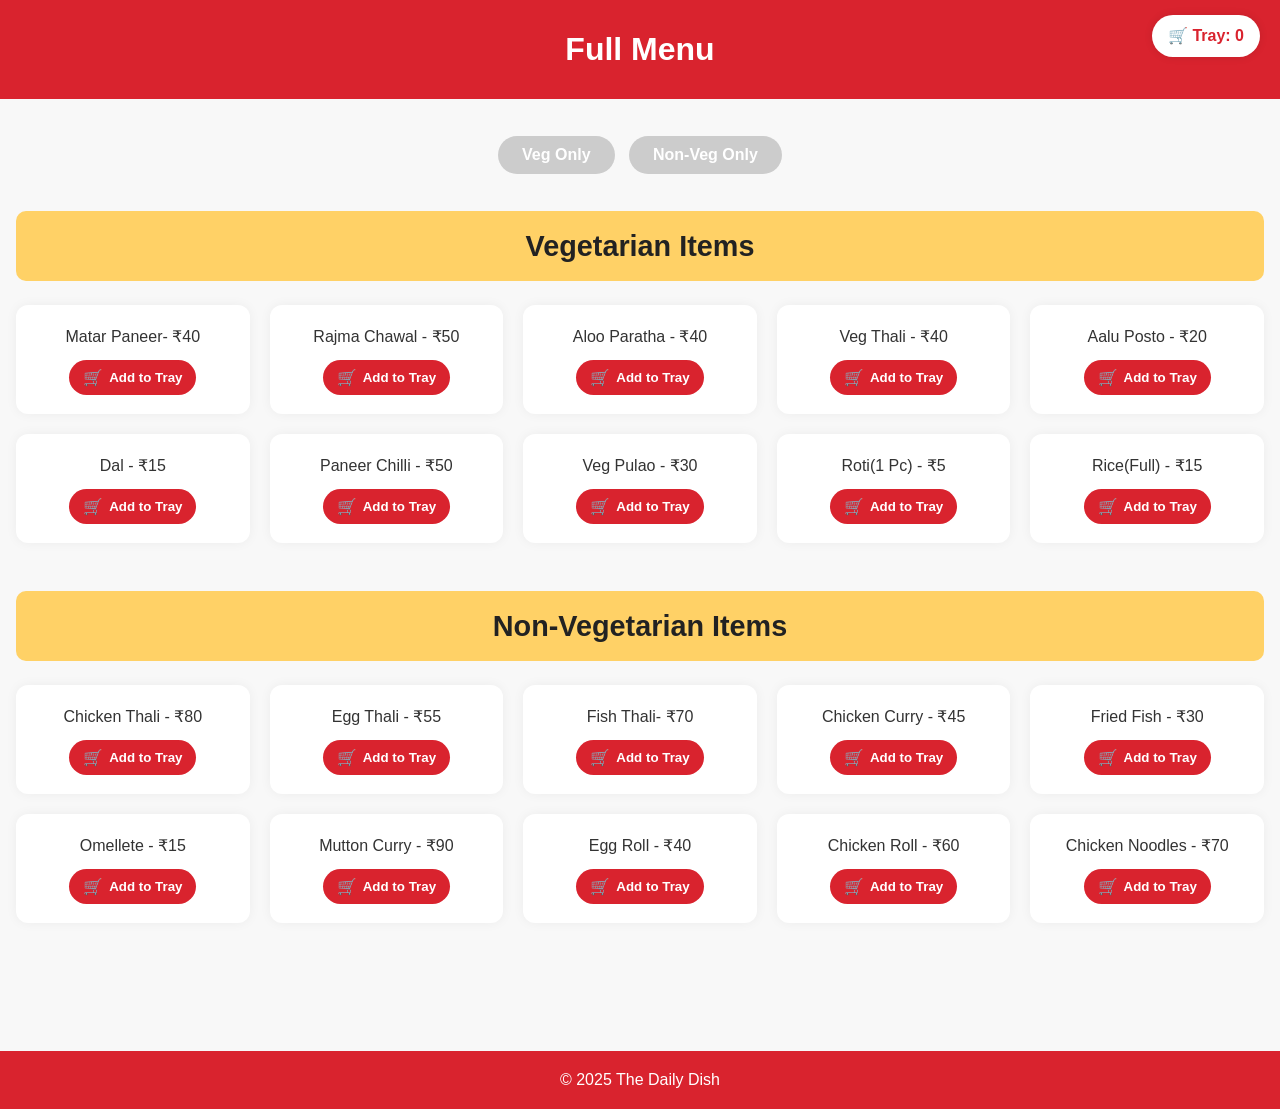
<file: One_byte/Menu.html>
<!DOCTYPE html>
<html lang="en">
<head>
    <meta charset="UTF-8">
    <title>Menu - The Daily Dish</title>
    <link rel="stylesheet" href="menu.css">
    <style>
        #tray-icon {
            position: absolute;
            top: 15px;
            right: 20px;
            background-color: white;
            color: #d9232e;
            padding: 8px 16px;
            border-radius: 25px;
            font-weight: bold;
            font-size: 1rem;
            box-shadow: 0 0 8px rgba(0,0,0,0.1);
            text-decoration: none;
            transition: background-color 0.3s;
        }

        #tray-icon:hover {
            background-color: #f0f0f0;
        }

        /* Add basic styling for buttons */
        .active-veg {
            background-color: #28a745 !important;
        }

        .active-nonveg {
            background-color: #dc3545 !important;
        }
    </style>
</head>
<body>
    <header>
        <h1>Full Menu</h1>
        <a id="tray-icon" href="Tray.html">🛒 Tray: <span id="tray-count">0</span></a>
    </header>

    <main class="menu-container">
        <!-- Switch Buttons -->
        <div class="filter-switches">
            <button id="veg-btn" onclick="toggleVeg()">Veg Only</button>
            <button id="nonveg-btn" onclick="toggleNonVeg()">Non-Veg Only</button>
        </div>

        <!-- Vegetarian Section -->
        <section class="menu-section">
            <h2>Vegetarian Items</h2>
            <div class="menu-grid">
                <div class="menu-card veg">Matar Paneer- ₹40 <button onclick="addToTray()">Add to Tray</button></div>
                <div class="menu-card veg">Rajma Chawal - ₹50 <button onclick="addToTray()">Add to Tray</button></div>
                <div class="menu-card veg">Aloo Paratha - ₹40 <button onclick="addToTray()">Add to Tray</button></div>
                <div class="menu-card veg">Veg Thali - ₹40 <button onclick="addToTray()">Add to Tray</button></div>
                <div class="menu-card veg">Aalu Posto - ₹20 <button onclick="addToTray()">Add to Tray</button></div>
                <div class="menu-card veg">Dal - ₹15 <button onclick="addToTray()">Add to Tray</button></div>
                <div class="menu-card veg">Paneer Chilli - ₹50 <button onclick="addToTray()">Add to Tray</button></div>
                <div class="menu-card veg">Veg Pulao - ₹30 <button onclick="addToTray()">Add to Tray</button></div>
                <div class="menu-card veg">Roti(1 Pc) - ₹5 <button onclick="addToTray()">Add to Tray</button></div>
                <div class="menu-card veg">Rice(Full) - ₹15 <button onclick="addToTray()">Add to Tray</button></div>
            </div>
        </section>

        <!-- Non-Vegetarian Section -->
        <section class="menu-section">
            <h2>Non-Vegetarian Items</h2>
            <div class="menu-grid">
                <div class="menu-card nonveg">Chicken Thali - ₹80 <button onclick="addToTray()">Add to Tray</button></div>
                <div class="menu-card nonveg">Egg Thali - ₹55 <button onclick="addToTray()">Add to Tray</button></div>
                <div class="menu-card nonveg">Fish Thali- ₹70 <button onclick="addToTray()">Add to Tray</button></div>
                <div class="menu-card nonveg">Chicken Curry - ₹45 <button onclick="addToTray()">Add to Tray</button></div>
                <div class="menu-card nonveg">Fried Fish - ₹30 <button onclick="addToTray()">Add to Tray</button></div>
                <div class="menu-card nonveg">Omellete - ₹15 <button onclick="addToTray()">Add to Tray</button></div>
                <div class="menu-card nonveg">Mutton Curry - ₹90 <button onclick="addToTray()">Add to Tray</button></div>
                <div class="menu-card nonveg">Egg Roll - ₹40 <button onclick="addToTray()">Add to Tray</button></div>
                <div class="menu-card nonveg">Chicken Roll - ₹60 <button onclick="addToTray()">Add to Tray</button></div>
                <div class="menu-card nonveg">Chicken Noodles - ₹70 <button onclick="addToTray()">Add to Tray</button></div>
            </div>
        </section>
    </main>

    <footer>
        <p>&copy; 2025 The Daily Dish</p>
    </footer>

    <!-- JavaScript -->
    <script>
        let vegActive = false;
        let nonvegActive = false;
        let trayCount = 0;

        function toggleVeg() {
            vegActive = !vegActive;
            nonvegActive = false;
            updateButtons();
            filterMenu();
        }

        function toggleNonVeg() {
            nonvegActive = !nonvegActive;
            vegActive = false;
            updateButtons();
            filterMenu();
        }

        function updateButtons() {
            document.getElementById("veg-btn").classList.toggle("active-veg", vegActive);
            document.getElementById("nonveg-btn").classList.toggle("active-nonveg", nonvegActive);
        }

        function filterMenu() {
            document.querySelectorAll('.menu-card').forEach(card => {
                const isVeg = card.classList.contains('veg');
                const isNonVeg = card.classList.contains('nonveg');

                if (vegActive && isVeg) card.style.display = 'block';
                else if (nonvegActive && isNonVeg) card.style.display = 'block';
                else if (!vegActive && !nonvegActive) card.style.display = 'block';
                else card.style.display = 'none';
            });
        }

        function addToTray() {
            trayCount++;
            document.getElementById("tray-count").innerText = trayCount;
        }
    </script>
</body>
</html>
</file>
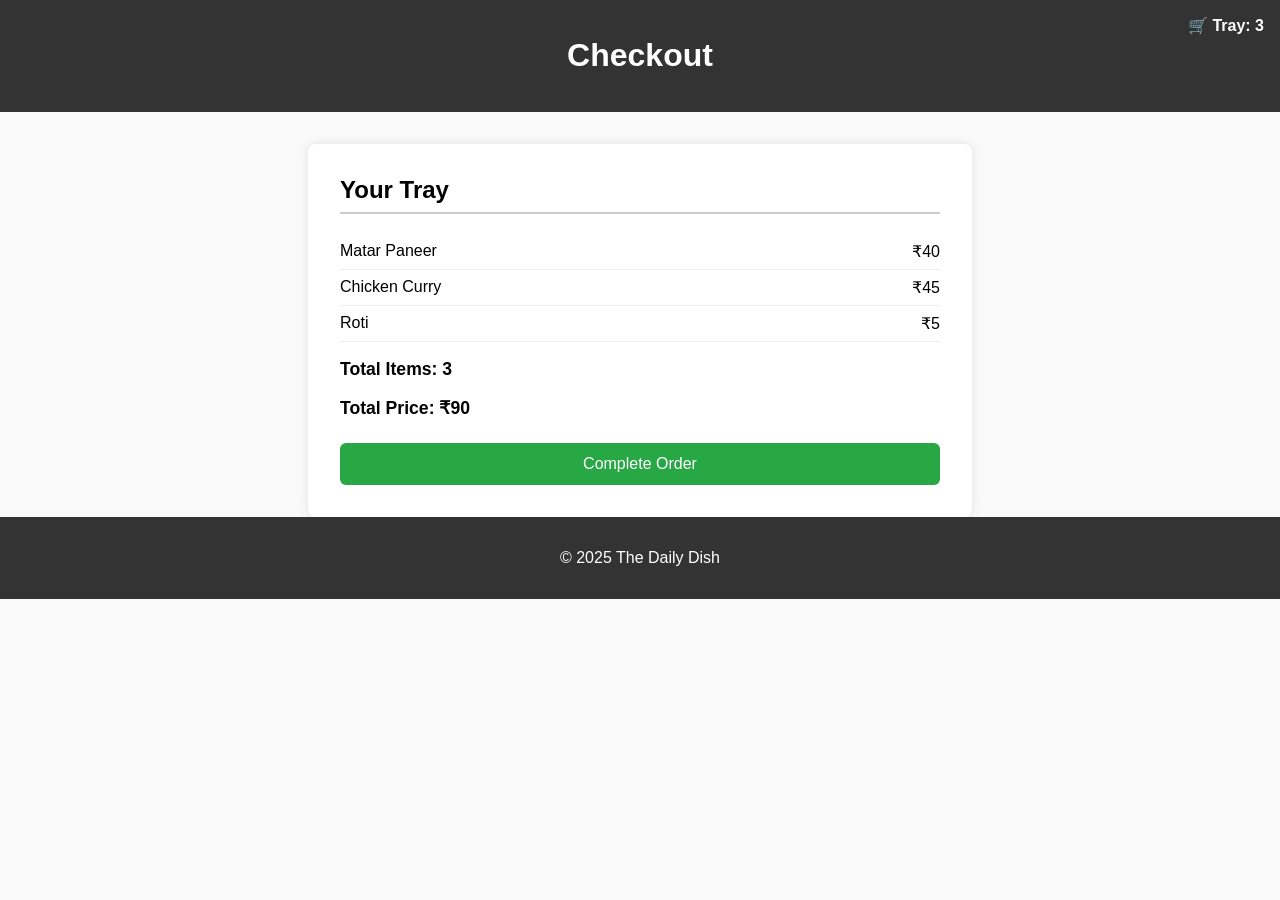
<file: One_byte/Tray.html>
<!DOCTYPE html>
<html lang="en">
<head>
  <meta charset="UTF-8" />
  <meta name="viewport" content="width=device-width, initial-scale=1.0"/>
  <title>Checkout - The Daily Dish</title>
  <style>
    body {
      font-family: Arial, sans-serif;
      background: #f9f9f9;
      margin: 0;
      padding: 0;
    }

    header, footer {
      background: #333;
      color: #fff;
      padding: 1rem;
      text-align: center;
    }

    #tray-icon {
      position: absolute;
      right: 1rem;
      top: 1rem;
      font-weight: bold;
    }

    .checkout-container {
      padding: 2rem;
      max-width: 600px;
      margin: auto;
      background: #fff;
      box-shadow: 0 0 10px rgba(0,0,0,0.1);
      margin-top: 2rem;
      border-radius: 8px;
    }

    .checkout-container h2 {
      margin-top: 0;
      border-bottom: 2px solid #ccc;
      padding-bottom: 0.5rem;
    }

    #cart-items {
      margin-bottom: 1rem;
    }

    .item-row {
      display: flex;
      justify-content: space-between;
      padding: 0.5rem 0;
      border-bottom: 1px solid #eee;
    }

    .summary {
      margin-top: 1rem;
      font-size: 1.1rem;
      font-weight: bold;
    }

    .checkout-btn {
      display: block;
      width: 100%;
      margin-top: 1.5rem;
      padding: 0.75rem;
      background: #28a745;
      color: #fff;
      border: none;
      border-radius: 6px;
      font-size: 1rem;
      cursor: pointer;
      text-align: center;
      text-decoration: none;
    }

    .checkout-btn:hover {
      background: #218838;
    }
  </style>
</head>
<body>
  <header>
    <h1>Checkout</h1>
    <div id="tray-icon">🛒 Tray: <span id="tray-count">0</span></div>
  </header>

  <main class="checkout-container">
    <h2>Your Tray</h2>
    <div id="cart-items"></div>

    <div class="summary">
      <p>Total Items: <span id="item-count">0</span></p>
      <p>Total Price: ₹<span id="total-price">0</span></p>
    </div>

    <button onclick="completeOrder()" class="checkout-btn">Complete Order</button>
  </main>

  <footer>
    <p>&copy; 2025 The Daily Dish</p>
  </footer>

  <script>
    // Simulated tray/cart items – Replace with localStorage in real use
    const cart = [
      { name: "Matar Paneer", price: 40 },
      { name: "Chicken Curry", price: 45 },
      { name: "Roti", price: 5 }
    ];

    function renderCart() {
      const cartContainer = document.getElementById("cart-items");
      const trayCount = document.getElementById("tray-count");
      const itemCount = document.getElementById("item-count");
      const totalPrice = document.getElementById("total-price");

      cartContainer.innerHTML = "";
      let total = 0;

      cart.forEach(item => {
        const div = document.createElement("div");
        div.className = "item-row";
        div.innerHTML = `<span>${item.name}</span><span>₹${item.price}</span>`;
        cartContainer.appendChild(div);
        total += item.price;
      });

      trayCount.innerText = cart.length;
      itemCount.innerText = cart.length;
      totalPrice.innerText = total;
    }

    function completeOrder() {
      // Redirect to QR code page
      window.location.href = "QR.html";
    }

    // Run on load
    renderCart();
  </script>
</body>
</html>
</file>
<file: One_byte/menu.css>
/* Reset and base styles */
* {
    margin: 0;
    padding: 0;
    box-sizing: border-box;
    font-family: 'Segoe UI', Tahoma, Geneva, Verdana, sans-serif;
  }
  
  body {
    background-color: #f8f8f8;
    color: #333;
    line-height: 1.6;
  }
  
  /* Header and Tray Icon */
  header {
    background-color: #d9232e;
    color: #fff;
    padding: 1.5rem 1rem;
    position: relative;
    text-align: center;
  }
  
  #tray-icon {
    position: absolute;
    top: 15px;
    right: 20px;
    background-color: white;
    color: #d9232e;
    padding: 8px 16px;
    border-radius: 25px;
    font-weight: bold;
    font-size: 1rem;
    box-shadow: 0 0 8px rgba(0,0,0,0.1);
  }
  
  /* Section Titles */
  .menu-container {
    padding: 2rem 1rem;
  }
  
  .menu-section {
    margin-bottom: 3rem;
  }
  
  .menu-section h2 {
    font-size: 1.8rem;
    background-color: #ffd166;
    padding: 0.75rem;
    border-radius: 10px;
    margin-bottom: 1.5rem;
    text-align: center;
    color: #222;
  }
  
  /* Grid Layout */
  .menu-grid {
    display: grid;
    grid-template-columns: repeat(auto-fill, minmax(220px, 1fr));
    gap: 20px;
  }
  
  /* Menu Card */
  .menu-card {
    background-color: #fff;
    border-radius: 12px;
    padding: 1.2rem;
    box-shadow: 0 0 12px rgba(0, 0, 0, 0.05);
    text-align: center;
    position: relative;
    transition: transform 0.2s ease;
  }
  
  .menu-card:hover {
    transform: translateY(-5px);
  }
  
  .menu-card button {
    margin-top: 10px;
    padding: 8px 14px;
    border: none;
    border-radius: 20px;
    background-color: #d9232e;
    color: white;
    font-weight: 600;
    cursor: pointer;
    display: inline-flex;
    align-items: center;
    gap: 6px;
    transition: background-color 0.3s ease;
  }
  
  .menu-card button:hover {
    background-color: #b71c1c;
  }
  
  .menu-card button::before {
    content: "🛒";
    font-size: 1rem;
  }
  
  /* Toggle Buttons */
  .filter-switches {
    text-align: center;
    margin-bottom: 2rem;
  }
  
  .filter-switches button {
    padding: 10px 24px;
    margin: 5px;
    border: none;
    border-radius: 30px;
    background-color: #ccc;
    color: white;
    font-weight: bold;
    font-size: 1rem;
    cursor: pointer;
    transition: background-color 0.3s ease;
  }
  
  .filter-switches button.active-veg {
    background-color: #28a745;
  }
  
  .filter-switches button.active-nonveg {
    background-color: #dc3545;
  }
  
  /* Footer */
  footer {
    background-color: #d9232e;
    color: white;
    text-align: center;
    padding: 1rem;
    margin-top: 3rem;
  }
  
  /* Responsive Fixes */
  @media (max-width: 500px) {
    #tray-icon {
      font-size: 0.9rem;
      padding: 6px 12px;
    }
  
    .menu-card button {
      font-size: 0.9rem;
      padding: 6px 10px;
    }
  }
</file>
